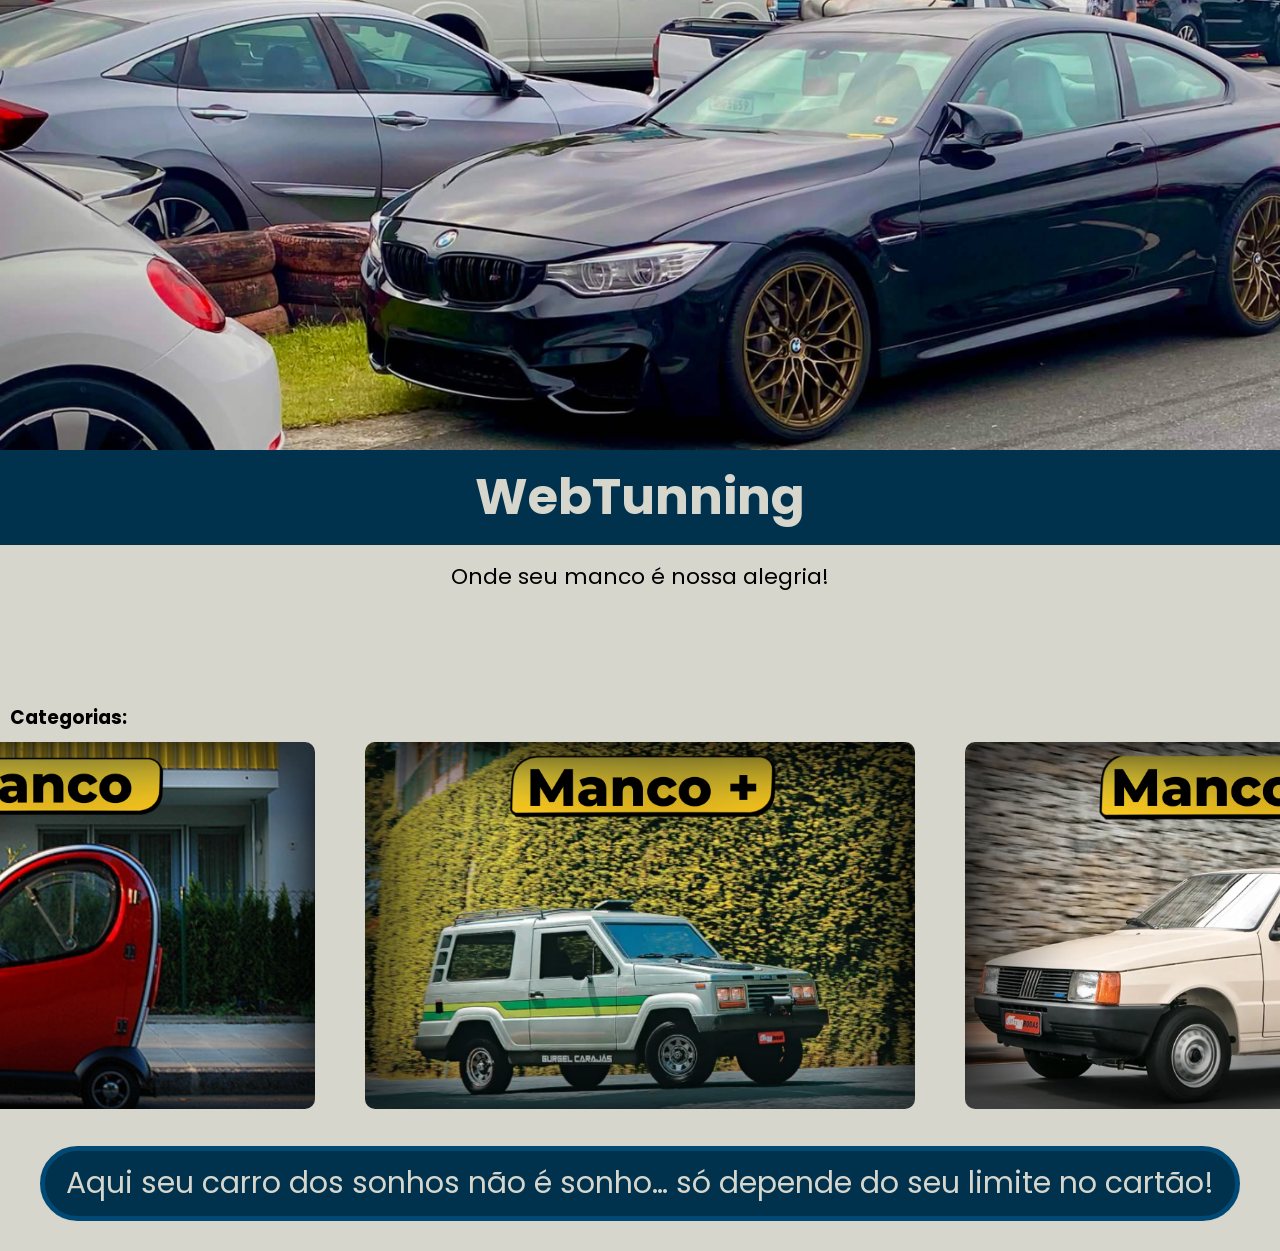
<file: index.html>
<!DOCTYPE html>
<html>

<head>
    <link rel="stylesheet" href="style.css">
    <title>WebTunning</title>
</head>

<body>
    <img class="banner" src="foto capa.png" />
    <h1>WebTunning</h1>
    <p class="titulo-card">Onde seu manco é nossa alegria!</p>
    <h3>Categorias:</h3>
    <div class="container">
        <a href="Manco.html">
            <img class="capa" src="cap_Manco.png" alt="manco">
        </a>

        <a href="Manco+.html">
            <img class="capa" src="cap_Manco+.png" alt="manco+">
        </a>

        <a href="Manco++.html">
            <img class="capa" src="cap_Manco++.png" alt="manco++">
        </a>

    </div>

    <footer> Aqui seu carro dos sonhos não é sonho… só depende do seu limite no cartão!</footer>


</body>

</html>
</file>
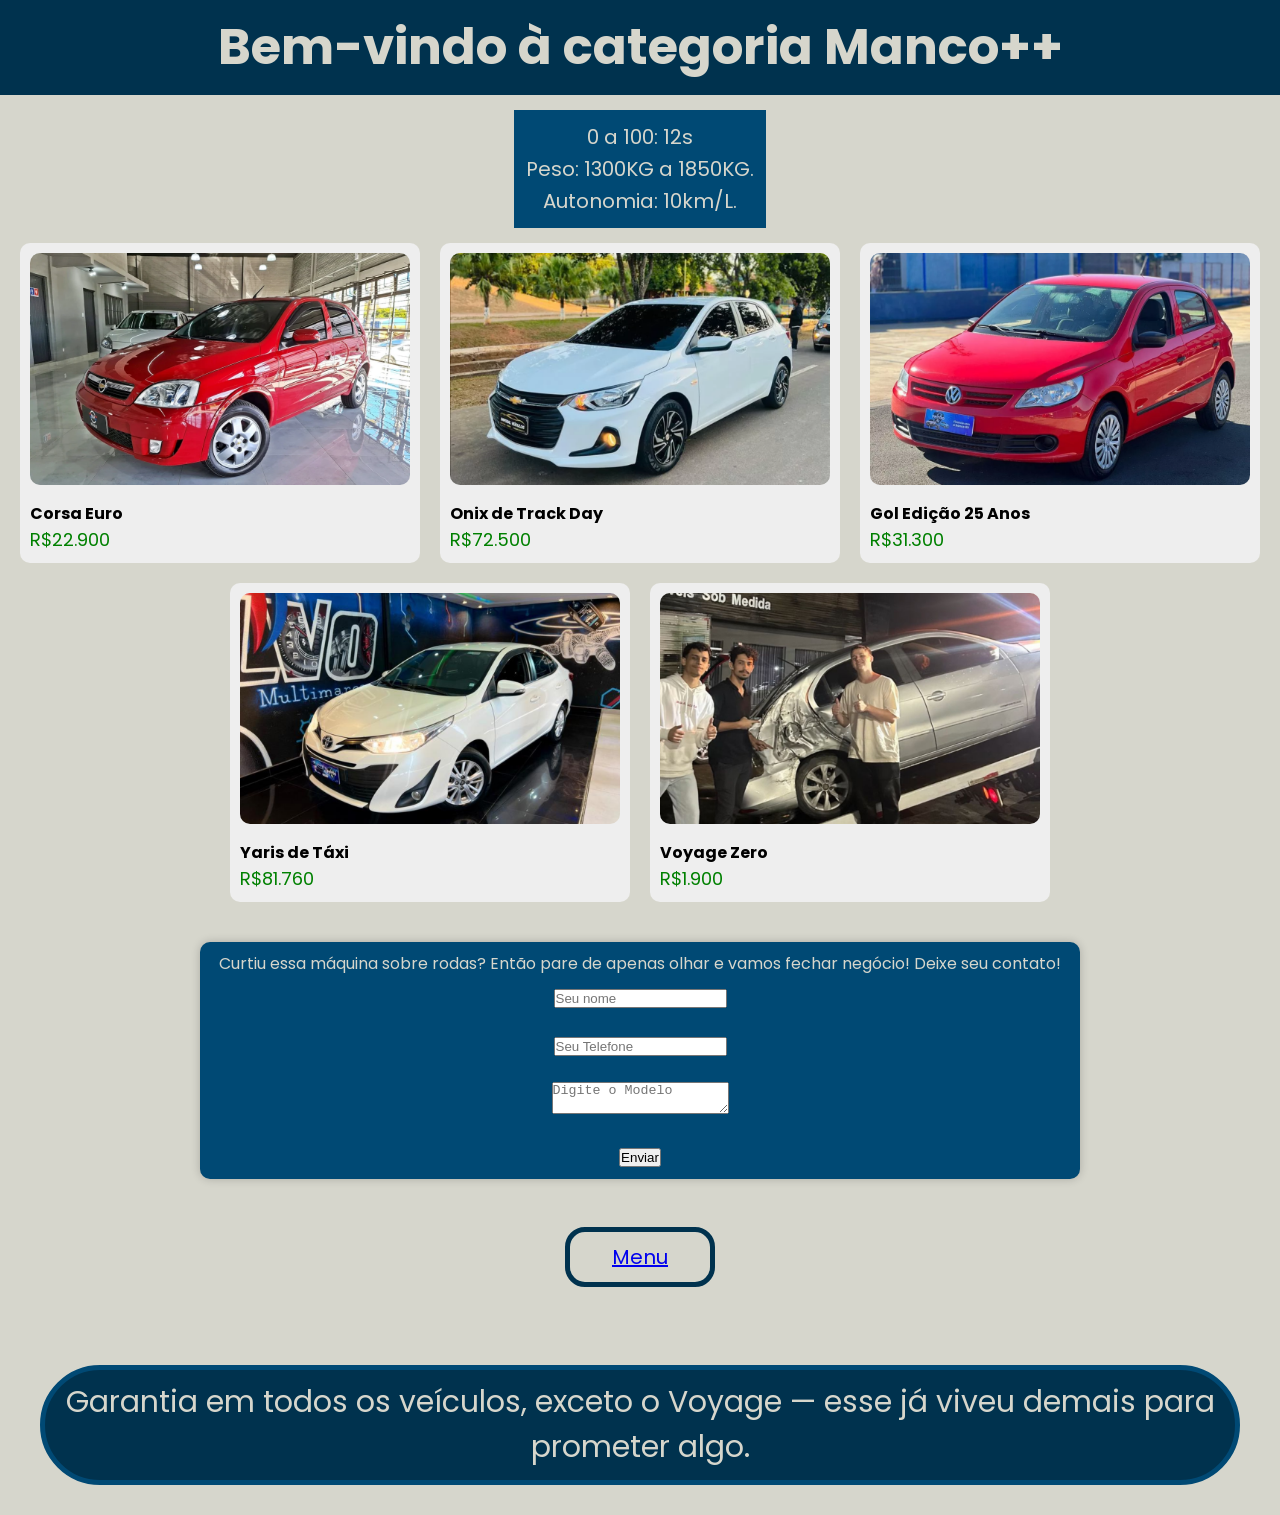
<file: Manco++.html>
<!DOCTYPE html>

<head>
    <meta charset="UTF-8">
    <meta name="viewport" content="width=device-width, initial-scale=1.0">
    <link rel="stylesheet" href="style.css">
    <title>WebTunning-Manco++</title>
</head>

<body>
    <h1 class="titulo-anuncio">Bem-vindo à categoria Manco++</h1>
    <table>
        <tr>
            <td>0 a 100: 12s</td>
        </tr>
        <tr>
            <td>Peso: 1300KG a 1850KG.</td>
        </tr>
        <tr>
            <td>Autonomia: 10km/L.</td>
        </tr>

    </table>
    <div class="anuncios">

        <div class="card">
            <img src="manco++1.png">
            <p class="anuncio">Corsa Euro</p>
            <p class="preco">R$22.900</p>
        </div>

        <div class="card">
            <img src="manco++2.png">
            <p class="anuncio">Onix de Track Day</p>
            <p class="preco">R$72.500</p>
        </div>

        <div class="card">
            <img src="manco++3.png">
            <p class="anuncio">Gol Edição 25 Anos</p>
            <p class="preco">R$31.300</p>
        </div>

        <div class="card">
            <img src="manco++4.png">
            <p class="anuncio">Yaris de Táxi</p>
            <p class="preco">R$81.760</p>
        </div>

        <div class="card">
            <img src="manco++5.png">
            <p class="anuncio">Voyage Zero</p>
            <p class="preco">R$1.900</p>
        </div>

    </div>
    <form class="form">
        <p>Curtiu essa máquina sobre rodas? Então pare de apenas olhar e vamos fechar negócio! Deixe seu contato!</p>

        <input placeholder="Seu nome">
        <br><br>

        <input placeholder="Seu Telefone">
        <br><br>

        <textarea placeholder="Digite o Modelo"></textarea>
        <br><br>

        <button>Enviar</button>

    </form>
    <br><br>
    <nav>
        <a href="index.html">Menu</a>
    </nav>
    <br><br>
    <footer> Garantia em todos os veículos, exceto o Voyage — esse já viveu demais para prometer algo.</footer>
</body>

</html>
</file>
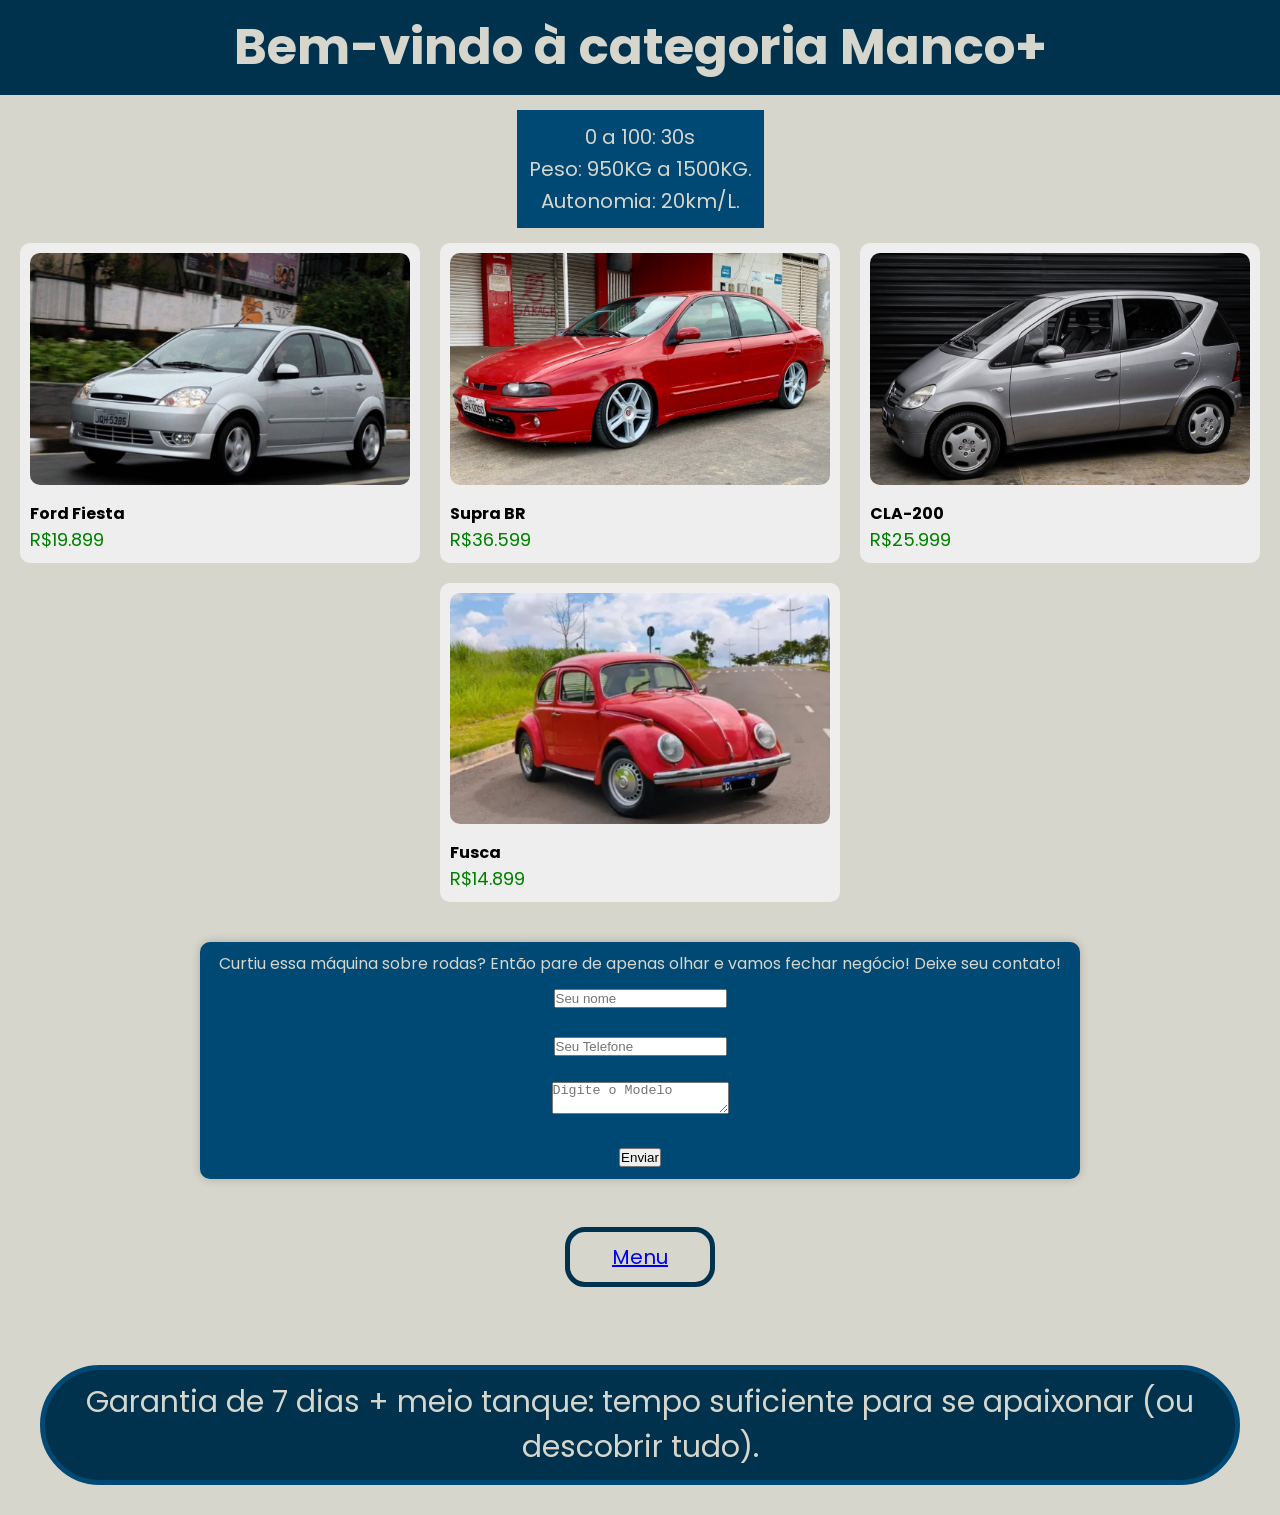
<file: Manco+.html>
<!DOCTYPE html>

<head>
    <meta charset="UTF-8">
    <meta name="viewport" content="width=device-width, initial-scale=1.0">
    <link rel="stylesheet" href="style.css">
    <title>WebTunning-Manco+</title>
</head>

<body>
    <h1 class="titulo-anuncio">Bem-vindo à categoria Manco+</h1>
    <table>
        <tr>
            <td>0 a 100: 30s</td>
        </tr>
        <tr>
            <td>Peso: 950KG a 1500KG.</td>
        </tr>
        <tr>
            <td>Autonomia: 20km/L.</td>
        </tr>

    </table>
    <div class="anuncios">

        <div class="card">
            <img src="manco+1.png">
            <p class="anuncio">Ford Fiesta</p>
            <p class="preco">R$19.899</p>
        </div>

        <div class="card">
            <img src="manco+2.png">
            <p class="anuncio">Supra BR</p>
            <p class="preco">R$36.599</p>
        </div>

        <div class="card">
            <img src="manco+3.png">
            <p class="anuncio">CLA-200</p>
            <p class="preco">R$25.999</p>
        </div>

        <div class="card">
            <img src="manco+4.png">
            <p class="anuncio">Fusca</p>
            <p class="preco">R$14.899</p>
        </div>

    </div>
    <form class="form">
        <p>Curtiu essa máquina sobre rodas? Então pare de apenas olhar e vamos fechar negócio! Deixe seu contato!</p>

        <input placeholder="Seu nome">
        <br><br>

        <input placeholder="Seu Telefone">
        <br><br>

        <textarea placeholder="Digite o Modelo"></textarea>
        <br><br>

        <button>Enviar</button>

    </form>
    <br><br>
    <nav>
        <a href="index.html">Menu</a>
    </nav>
    <br><br>
    <footer> Garantia de 7 dias + meio tanque: tempo suficiente para se apaixonar (ou descobrir tudo).</footer>

</body>

</html>
</file>
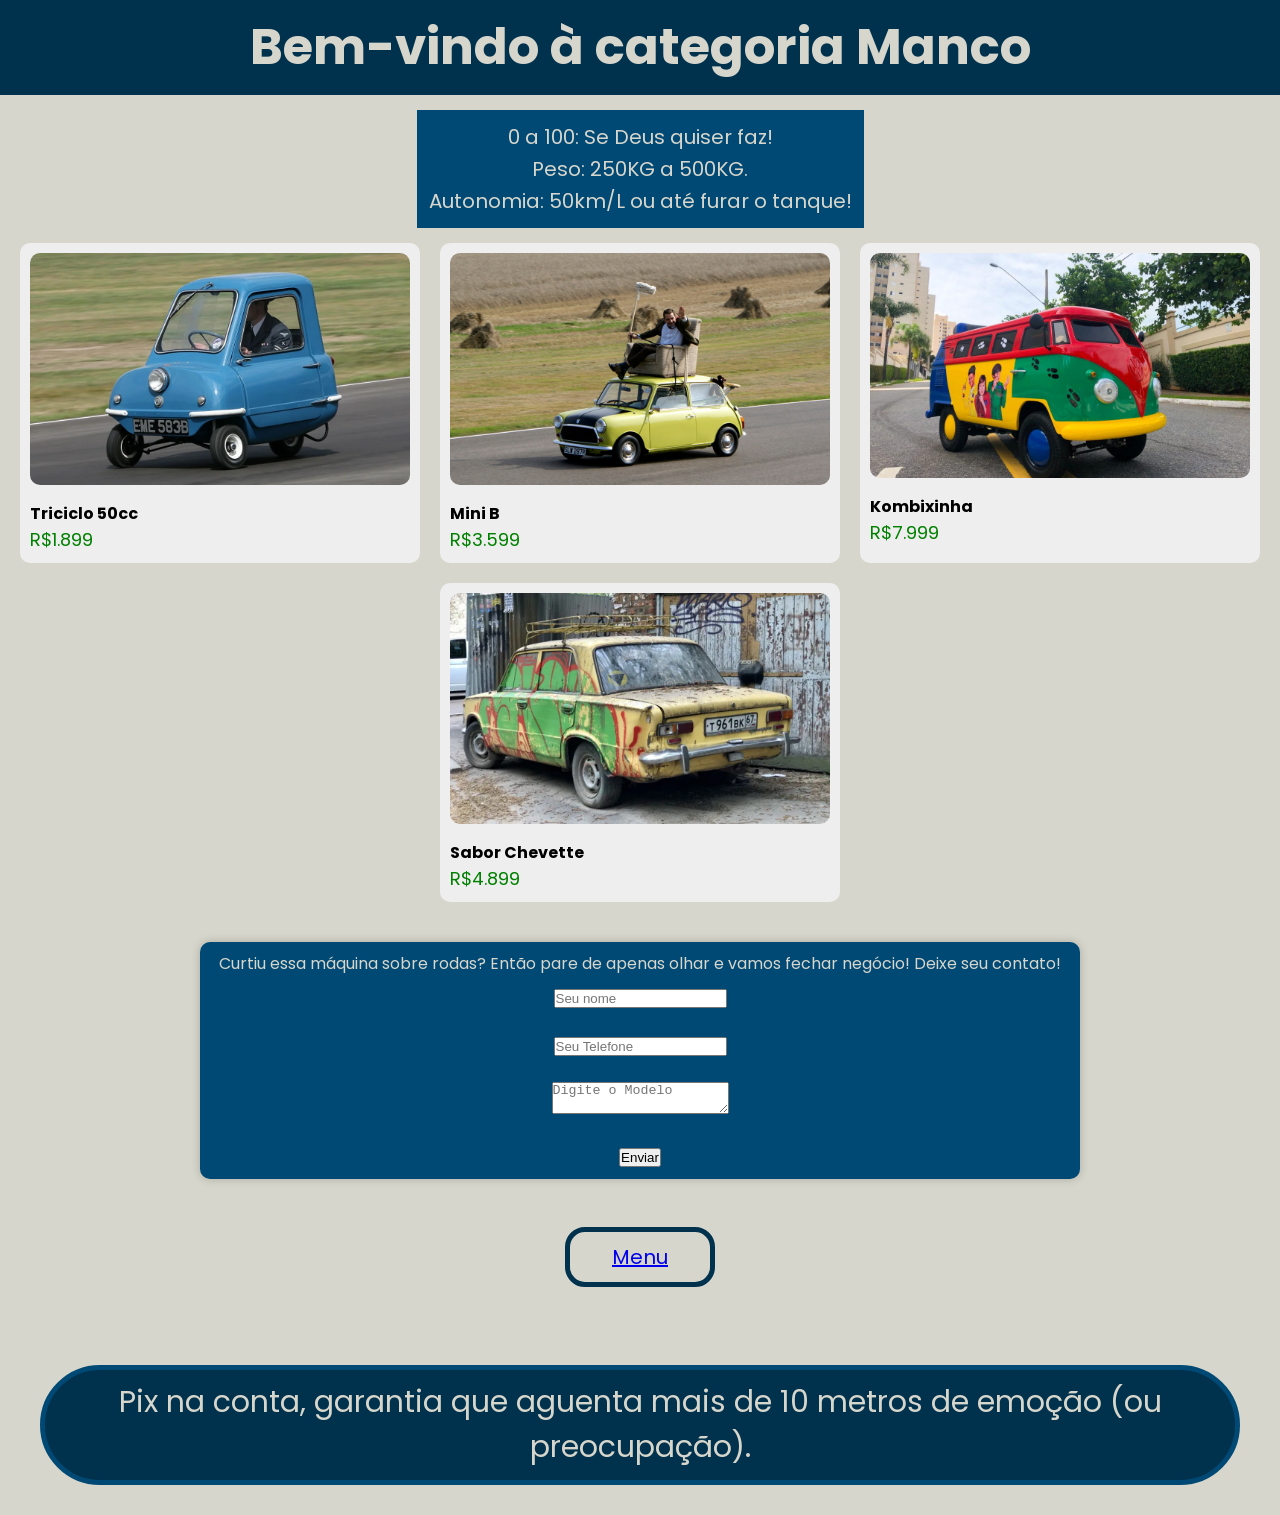
<file: Manco.html>
<!DOCTYPE html>

<head>
    <meta charset="UTF-8">
    <meta name="viewport" content="width=device-width, initial-scale=1.0">
    <link rel="stylesheet" href="style.css">
    <title>WebTunning-Manco</title>
</head>

<body>
    <h1 class="titulo-anuncio">Bem-vindo à categoria Manco</h1>
    <table>
        <tr>
            <td>0 a 100: Se Deus quiser faz!</td>
        </tr>
        <tr>
            <td>Peso: 250KG a 500KG.</td>
        </tr>
        <tr>
            <td>Autonomia: 50km/L ou até furar o tanque!</td>
        </tr>


    </table>

    <div class="anuncios">

        <div class="card">
            <img src="manco1.png">
            <p class="anuncio">Triciclo 50cc</p>
            <p class="preco">R$1.899</p>
        </div>

        <div class="card">
            <img src="manco2.png">
            <p class="anuncio">Mini B</p>
            <p class="preco">R$3.599</p>
        </div>

        <div class="card">
            <img src="manco3.png">
            <p class="anuncio">Kombixinha</p>
            <p class="preco">R$7.999</p>
        </div>

        <div class="card">
            <img src="manco4.png">
            <p class="anuncio">Sabor Chevette</p>
            <p class="preco">R$4.899</p>
        </div>

    </div>
    <form class="form">
        <p>Curtiu essa máquina sobre rodas? Então pare de apenas olhar e vamos fechar negócio! Deixe seu contato!</p>

        <input placeholder="Seu nome">
        <br><br>

        <input placeholder="Seu Telefone">
        <br><br>

        <textarea placeholder="Digite o Modelo"></textarea>
        <br><br>

        <button>Enviar</button>
    </form>
    <br><br>
    <nav>
        <a href="index.html">Menu</a>
    </nav>
    <br><br>
    <footer> Pix na conta, garantia que aguenta mais de 10 metros de emoção (ou preocupação).</footer>

</body>

</html>
</file>
<file: style.css>
@import url('https://fonts.googleapis.com/css2?family=Poppins:ital,wght@0,100;0,200;0,300;0,400;0,500;0,600;0,700;0,800;0,900;1,100;1,200;1,300;1,400;1,500;1,600;1,700;1,800;1,900&display=swap');

* {
    margin: 0;
    padding: 0;
    box-sizing: border-box;
}

body {
    font-family: "Poppins", sans-serif;
    font-weight: 400;
    font-style: normal;
    background-color: #d6d6cc;
    line-height: 1.5;
}

 .banner {
    height: 450px;
    width: 1905px;
}

h1 {
    background-color: rgb(0, 50, 78); 
    color: #d6d6cc; 
    font-size: 50px; 
    text-align: center;
    margin: auto; 
    margin-bottom: 15px; 
    padding: 10px; 
    max-width: 5000px; 
    margin-top: -7px;
}

h3{
    margin: 10px;
}


.titulo-card{
    text-align: center;
    font-size: 22px;
    margin-bottom: 111px; 
}

footer{
    background-color: rgb(0, 50, 78); 
    color: #d6d6cc; 
    font-size: 30px; 
    text-align: center;
    margin: auto; 
    margin-bottom: 30px; 
    padding: 10px; 
    max-width: 1200px; 
    border-radius: 100px;
    border: 5px solid rgb(0, 73, 116);
}

.container {
    display: flex;
    justify-content: center;
    gap: 50px;
    margin-bottom: 30px; 
}

.capa {
    width: 550px;
    border-radius: 10px;
    
}


.titulo-anuncio{
    background-color: rgb(0, 50, 78); 
    color: #d6d6cc; 
    font-size: 50px; 
    text-align: center;
    margin: auto; 
    margin-bottom: 15px; 
    padding: 10px; 
    max-width: 5000px; 
    
}

table{
    background-color: rgb(0, 73, 116); 
    color: #d6d6cc; 
    font-size: 20px; 
    text-align: center;
    margin: auto; 
    margin-bottom: 15px; 
    padding: 10px; 
    max-width: 50000px; 
}

.foto{
    height: 400px;
    width: 600px;
}

.anuncios {
    display: flex;
    justify-content: center;
    gap: 20px;
    flex-wrap: wrap;
}

.card {
    width: 400px;
    background-color: #eee;
    border-radius: 10px;
    padding: 10px;
}



.card img {
    width: 100%;
    border-radius: 10px;
}

.anuncio {
    font-weight: bold;
    margin-top: 10px;
}

.preco {
    color: green;
    font-size: 18px;
}

.form {
    margin-left: auto;
    margin-right: auto;
    text-align: center;
    margin-top: 40px;                    
    width: 880px;
    padding: 10px;
    border-radius: 10px;
    background: rgb(0, 73, 116);
    color: #d6d6cc;
    box-shadow: 0 0 10px rgba(0,0,0,0.2);
}

form p{
    margin-bottom: 10px;
}

nav {
    text-align: center;
    background-color:#d6d6cc;
    font-size: 20px; 
    margin: auto;
    margin-bottom: 30px; 
    padding: 10px; 
    max-width: 150px; 
    border-radius: 20px;
    border: 5px solid rgb(0, 50, 78);
}
</file>
